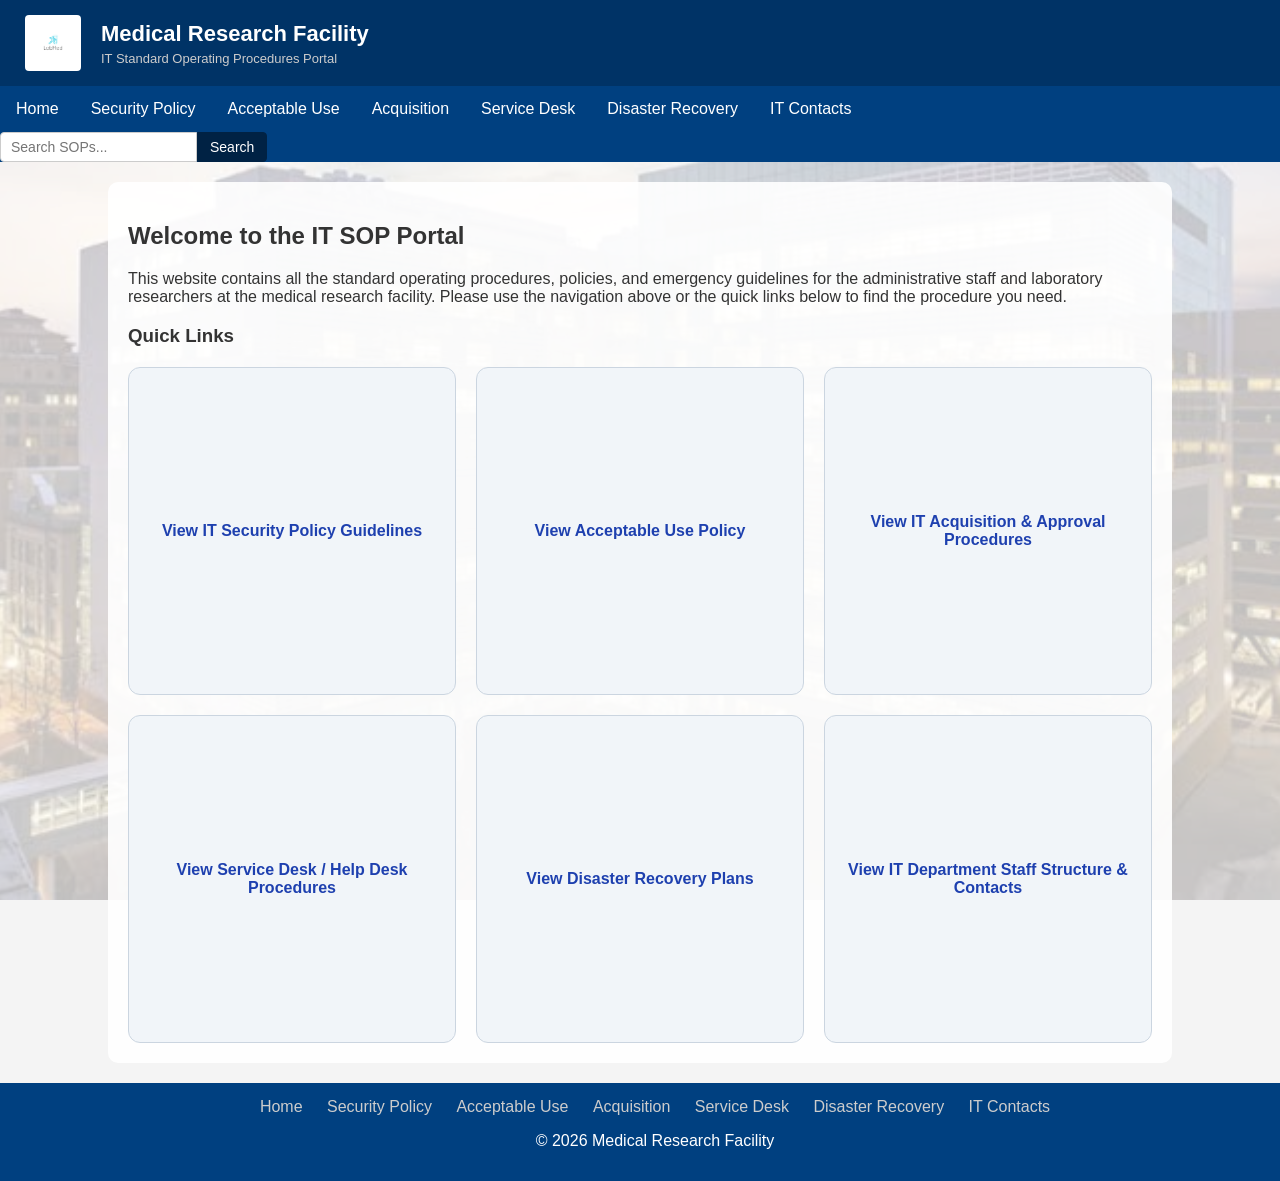
<file: index.html>
<!DOCTYPE html>
<html>
<head>
    <meta charset="utf-8">
    <meta name="viewport" content="width=device-width, initial-scale=1">
    <title>Medical Research Facility - IT SOP Portal</title>
    <link rel="stylesheet" href="styles.css">
    <style>
.quick-links-grid {
  display: grid;
  grid-template-columns: repeat(3, 1fr);
  gap: 20px;
  margin-top: 20px;
}
.link-card {
  aspect-ratio: 1 / 1;
  background: #f1f5f9;
  border: 1px solid #cbd5e0;
  border-radius: 12px;
  display: flex;
  align-items: center;
  justify-content: center;
  text-align: center;
  padding: 20px;
  text-decoration: none;
  color: #1e40af;
  font-weight: bold;
  transition: 0.3s ease;
}
.link-card:hover {
  background: #1e40af;
  color: white;
  filter: brightness(0.8);
  opacity: 0.8;
}
</style>
</head>
<body>

   <header>
        <img src="images/logo.png" alt="LabMed Logo" class="site-logo">
        <div class="header-text">
            <h1>Medical Research Facility</h1>
            <p>IT Standard Operating Procedures Portal</p>
        </div>
    </header>

   <nav>
    <input type="checkbox" id="menu-btn" class="menu-btn">
    <label for="menu-btn" class="menu-icon">&#9776; Menu</label>
    <ul>
        <li><a href="index.html">Home</a></li>
        <li><a href="security.html">Security Policy</a></li>
        <li><a href="acceptable-use.html">Acceptable Use</a></li>
        <li><a href="acquisition.html">Acquisition</a></li>
        <li><a href="helpdesk.html">Service Desk</a></li>
        <li><a href="disaster-recovery.html">Disaster Recovery</a></li>
        <li><a href="contact.html">IT Contacts</a></li>
    </ul>
    <div class="search-form">
        <input type="text" placeholder="Search SOPs..." id="search-input">
        <button type="button">Search</button>
    </div>
</nav>

    <div class="container">
        <h2>Welcome to the IT SOP Portal</h2>
        <p>This website contains all the standard operating procedures, policies, and emergency guidelines for the administrative staff and laboratory researchers at the medical research facility. Please use the navigation above or the quick links below to find the procedure you need.</p>

        <h3>Quick Links</h3>
        <div class="quick-links-grid">
  <a href="security.html" class="link-card">
    <span>View IT Security Policy Guidelines</span>
  </a>
  <a href="acceptable-use.html" class="link-card">
    <span>View Acceptable Use Policy</span>
  </a>
  <a href="acquisition.html" class="link-card">
    <span>View IT Acquisition & Approval Procedures</span>
  </a>
  <a href="helpdesk.html" class="link-card">
    <span>View Service Desk / Help Desk Procedures</span>
  </a>
  <a href="disaster-recovery.html" class="link-card">
    <span>View Disaster Recovery Plans</span>
  </a>
  <a href="contact.html" class="link-card">
    <span>View IT Department Staff Structure & Contacts</span>
  </a>
</div>
    </div>

    <footer>
        <div class="footer-links">
            <a href="index.html">Home</a> 
            <a href="security.html">Security Policy</a> 
            <a href="acceptable-use.html">Acceptable Use</a> 
            <a href="acquisition.html">Acquisition</a> 
            <a href="helpdesk.html">Service Desk</a>
            <a href="disaster-recovery.html">Disaster Recovery</a>
            <a href="contact.html">IT Contacts</a>
        </div>
        <p>&copy; 2026 Medical Research Facility</p>
    </footer>

</body>
</html>
</file>
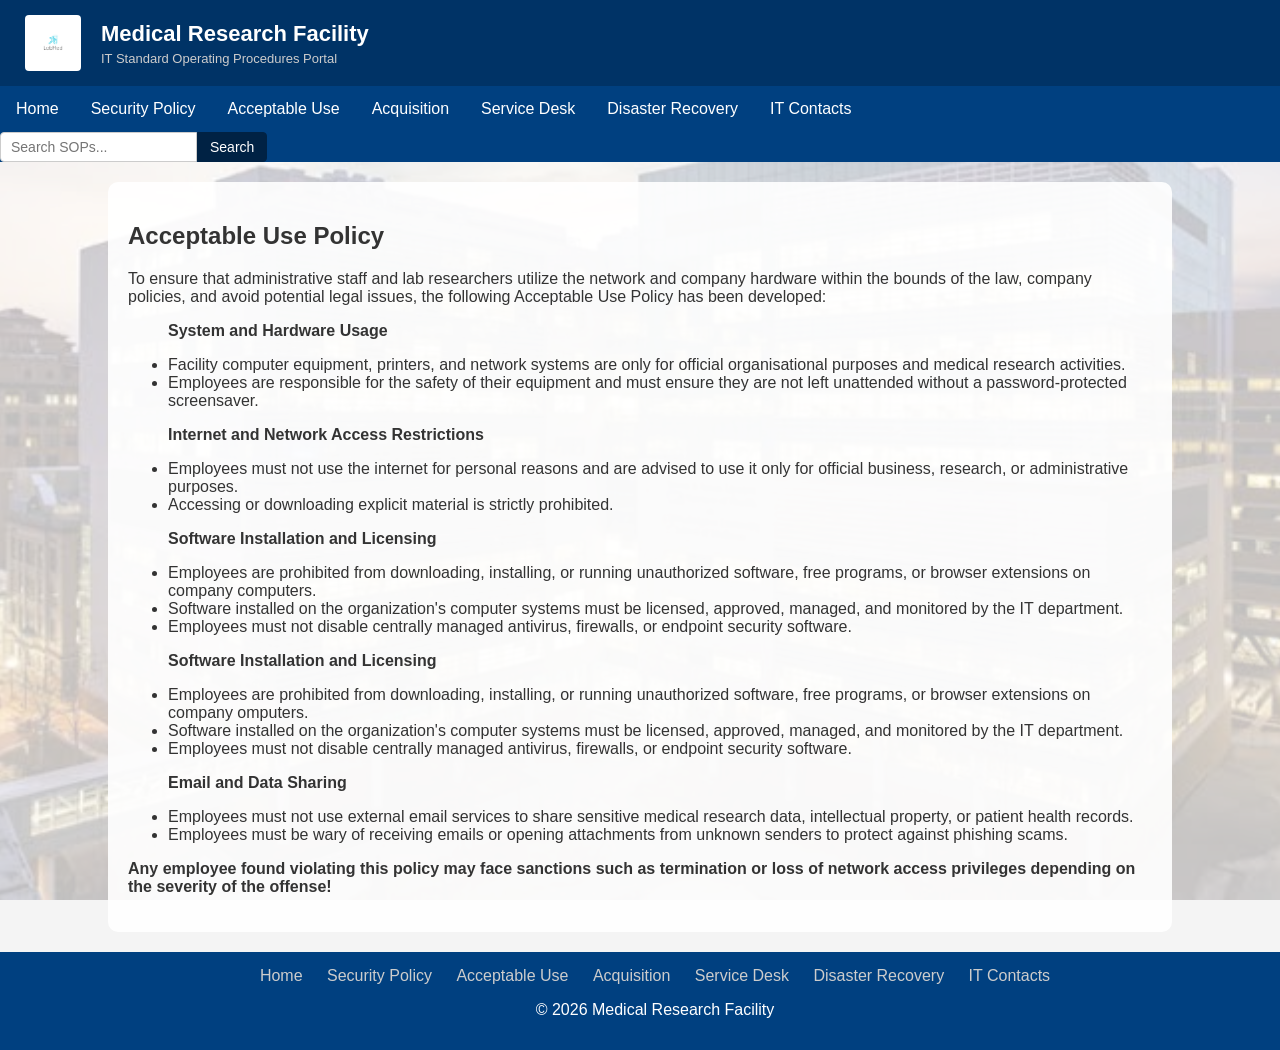
<file: acceptable-use.html>
<!DOCTYPE html>
<html>
<head>
    <meta charset="utf-8">
    <meta name="viewport" content="width=device-width, initial-scale=1">
    <title>Acceptable Use Policy - Medical Research Facility</title>
    <link rel="stylesheet" href="styles.css">
</head>
<body>

    <header>
        <img src="images/logo.png" alt="LabMed Logo" class="site-logo">
        <div class="header-text">
            <h1>Medical Research Facility</h1>
            <p>IT Standard Operating Procedures Portal</p>
        </div>
    </header>

    <nav>
    <input type="checkbox" id="menu-btn" class="menu-btn">
    <label for="menu-btn" class="menu-icon">&#9776; Menu</label>
    <ul>
        <li><a href="index.html">Home</a></li>
        <li><a href="security.html">Security Policy</a></li>
        <li><a href="acceptable-use.html">Acceptable Use</a></li>
        <li><a href="acquisition.html">Acquisition</a></li>
        <li><a href="helpdesk.html">Service Desk</a></li>
        <li><a href="disaster-recovery.html">Disaster Recovery</a></li>
        <li><a href="contact.html">IT Contacts</a></li>
    </ul>
    <div class="search-form">
        <input type="text" placeholder="Search SOPs..." id="search-input">
        <button type="button">Search</button>
    </div>
</nav>

    <div class="container">
        <h2>Acceptable Use Policy</h2>
        <p>To ensure that administrative staff and lab researchers utilize the network and company hardware within the bounds of the law, company policies, and avoid potential legal issues, the following Acceptable Use Policy has been developed:</p>

        <ul>
            <p><b>System and Hardware Usage</b></p>
            <li>Facility computer equipment, printers, and network systems are only for official organisational purposes and medical research activities.</li>
            <li>Employees are responsible for the safety of their equipment and must ensure they are not left unattended without a password-protected screensaver. </li>

            <p><b>Internet and Network Access Restrictions</b></p>
            <li>Employees must not use the internet for personal reasons and are advised to use it only for official business, research, or administrative purposes.</li>
            <li>Accessing or downloading explicit material is strictly prohibited.</li>

            <p><b>Software Installation and Licensing</b></p>
            <li>Employees are prohibited from downloading, installing, or running unauthorized software, free programs, or browser extensions on company computers. </li>
            <li>Software installed on the organization's computer systems must be licensed, approved, managed, and monitored by the IT department. </li>
            <li>Employees must not disable centrally managed antivirus, firewalls, or endpoint security software.</li>

            <p><b>Software Installation and Licensing </b></p>
            <li>Employees are prohibited from downloading, installing, or running unauthorized software, free programs, or browser extensions on company omputers. </li>
            <li>Software installed on the organization's computer systems must be licensed, approved, managed, and monitored by the IT department.</li>
            <li>Employees must not disable centrally managed antivirus, firewalls, or endpoint security software.</li>

            <p><b>Email and Data Sharing </b></p>
            <li>Employees must not use external email services to share sensitive medical research data, intellectual property, or patient health records.</li>
            <li>Employees must be wary of receiving emails or opening attachments from unknown senders to protect against phishing scams.</li>
        </ul>

        <p><b>Any employee found violating this policy may face sanctions such as termination or loss of network access privileges depending on the severity of the offense! 
</b></p>
    </div>

    <footer>
        <div class="footer-links">
            <a href="index.html">Home</a>
            <a href="security.html">Security Policy</a>
            <a href="acceptable-use.html">Acceptable Use</a> 
            <a href="acquisition.html">Acquisition</a> 
            <a href="helpdesk.html">Service Desk</a>
            <a href="disaster-recovery.html">Disaster Recovery</a>
            <a href="contact.html">IT Contacts</a>
        </div>
        <p>&copy; 2026 Medical Research Facility</p>
    </footer>

</body>
</html>
</file>
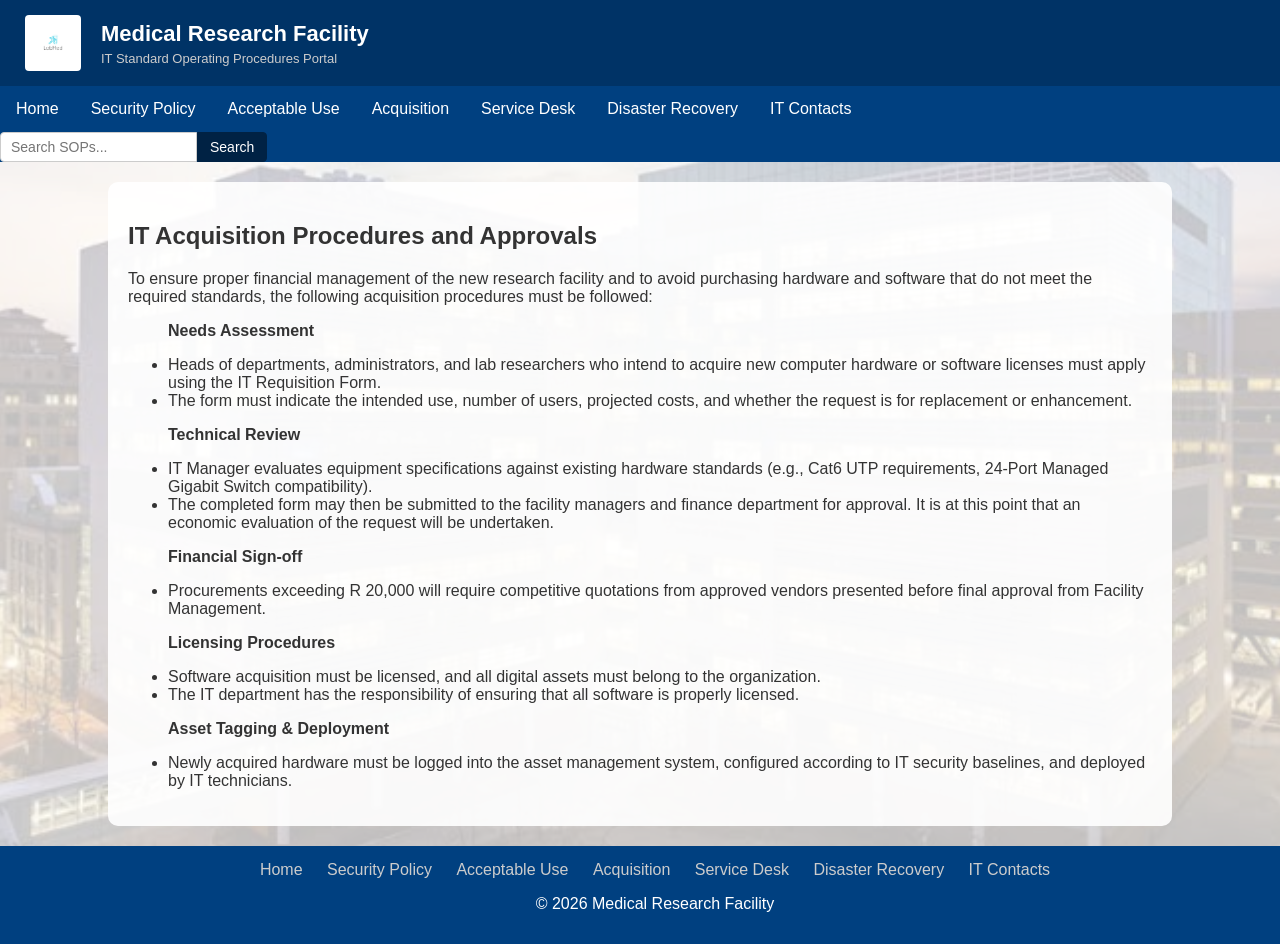
<file: acquisition.html>
<!DOCTYPE html>
<html>
<head>
    <meta charset="utf-8">
    <meta name="viewport" content="width=device-width, initial-scale=1">
    <title>IT Acquisition Procedures - Medical Research Facility</title>
    <link rel="stylesheet" href="styles.css">
</head>
<body>

    <header>
        <img src="images/logo.png" alt="LabMed Logo" class="site-logo">
        <div class="header-text">
            <h1>Medical Research Facility</h1>
            <p>IT Standard Operating Procedures Portal</p>
        </div>
    </header>

    <nav>
    <input type="checkbox" id="menu-btn" class="menu-btn">
    <label for="menu-btn" class="menu-icon">&#9776; Menu</label>
    <ul>
        <li><a href="index.html">Home</a></li>
        <li><a href="security.html">Security Policy</a></li>
        <li><a href="acceptable-use.html">Acceptable Use</a></li>
        <li><a href="acquisition.html">Acquisition</a></li>
        <li><a href="helpdesk.html">Service Desk</a></li>
        <li><a href="disaster-recovery.html">Disaster Recovery</a></li>
        <li><a href="contact.html">IT Contacts</a></li>
    </ul>
    <div class="search-form">
        <input type="text" placeholder="Search SOPs..." id="search-input">
        <button type="button">Search</button>
    </div>
</nav>

    <div class="container">
        <h2>IT Acquisition Procedures and Approvals</h2>
        <p>To ensure proper financial management of the new research facility and to avoid purchasing hardware and software that do not meet the required standards, the following acquisition procedures must be followed: </p>

        <ul>
         <p><b>Needs Assessment</b></p> 
         <li>Heads of departments, administrators, and lab researchers who intend to acquire new computer hardware or software licenses must apply using the IT Requisition Form.</li>
         <li>The form must indicate the intended use, number of users, projected costs, and whether the request is for replacement or enhancement.</li>

         <p><b>Technical Review</b></p>
         <li>IT Manager evaluates equipment specifications against existing hardware standards (e.g., Cat6 UTP requirements, 24-Port Managed Gigabit Switch compatibility).
         <li>The completed form may then be submitted to the facility managers and finance department for approval. It is at this point that an economic evaluation of the request will be undertaken.</li>

         <p><b>Financial Sign-off</b></p>
         <li>Procurements exceeding R 20,000 will require competitive quotations from approved vendors presented before final approval from Facility Management.</li>

         <p><b>Licensing Procedures</b></p>
         <li>Software acquisition must be licensed, and all digital assets must belong to the organization.</li>
         <li>The IT department has the responsibility of ensuring that all software is properly licensed.</li>

         <p><b>Asset Tagging & Deployment</b></p>
         <li>Newly acquired hardware must be logged into the asset management system, configured according to IT security baselines, and deployed by IT technicians.</li>
        </ul>
    </div>

    <footer>
        <div class="footer-links">
            <a href="index.html">Home</a> 
            <a href="security.html">Security Policy</a> 
            <a href="acceptable-use.html">Acceptable Use</a> 
            <a href="acquisition.html">Acquisition</a> 
            <a href="helpdesk.html">Service Desk</a> 
            <a href="disaster-recovery.html">Disaster Recovery</a>
            <a href="contact.html">IT Contacts</a>
        </div>
        <p>&copy; 2026 Medical Research Facility</p>
    </footer>

</body>
</html>
</file>
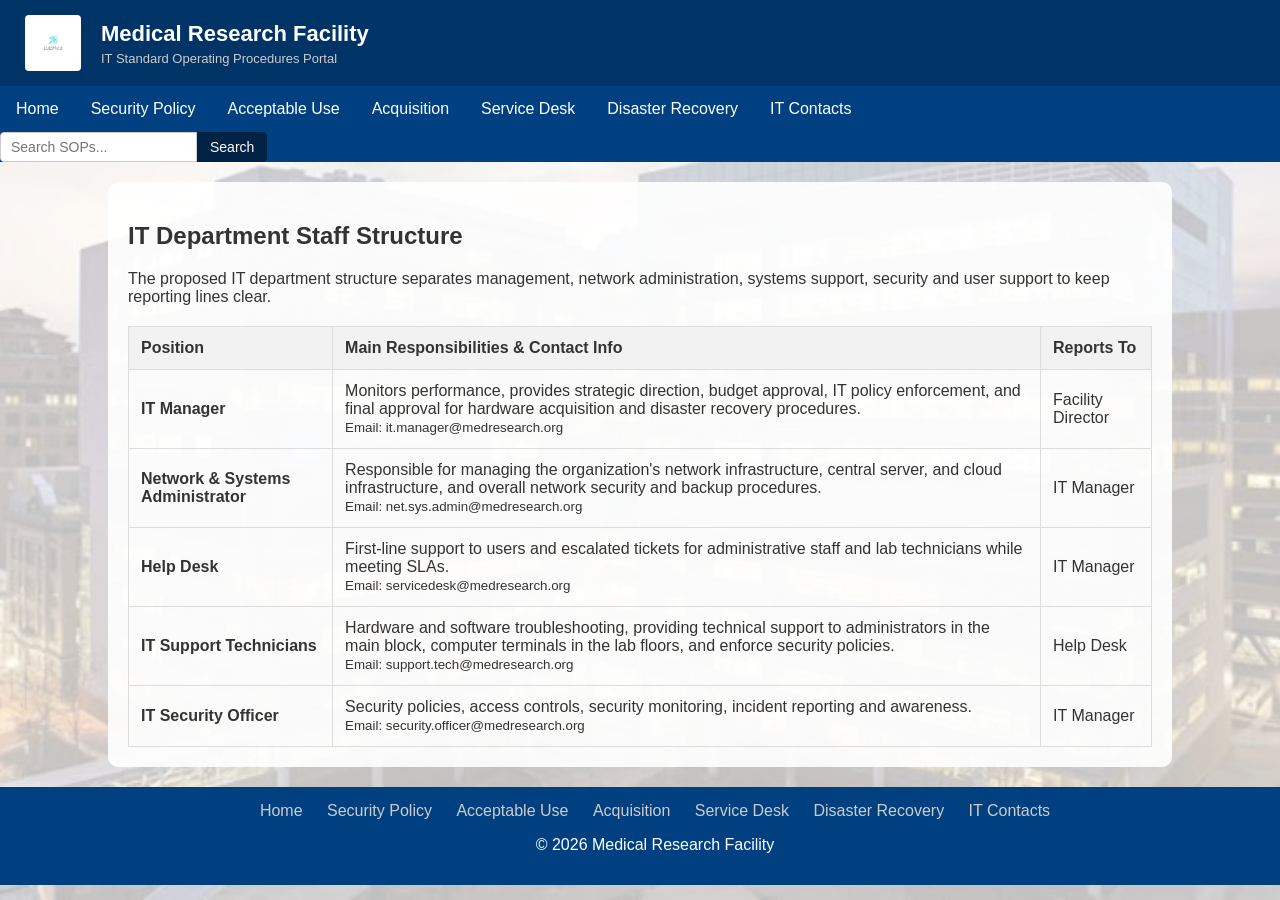
<file: contact.html>
<!DOCTYPE html>
<html>
<head>
    <meta charset="utf-8">
    <meta name="viewport" content="width=device-width, initial-scale=1">
    <title>IT Contacts - Medical Research Facility</title>
    <link rel="stylesheet" href="styles.css">
</head>
<body>

   <header>
        <img src="images/logo.png" alt="LabMed Logo" class="site-logo">
        <div class="header-text">
            <h1>Medical Research Facility</h1>
            <p>IT Standard Operating Procedures Portal</p>
        </div>
    </header>

     <nav>
    <input type="checkbox" id="menu-btn" class="menu-btn">
    <label for="menu-btn" class="menu-icon">&#9776; Menu</label>
    <ul>
        <li><a href="index.html">Home</a></li>
        <li><a href="security.html">Security Policy</a></li>
        <li><a href="acceptable-use.html">Acceptable Use</a></li>
        <li><a href="acquisition.html">Acquisition</a></li>
        <li><a href="helpdesk.html">Service Desk</a></li>
        <li><a href="disaster-recovery.html">Disaster Recovery</a></li>
        <li><a href="contact.html">IT Contacts</a></li>
    </ul>
    <div class="search-form">
        <input type="text" placeholder="Search SOPs..." id="search-input">
        <button type="button">Search</button>
    </div>
</nav>

    <div class="container">
        <h2>IT Department Staff Structure</h2>
        <p>The proposed IT department structure separates management, network administration, systems support, security and user support to keep reporting lines clear.</p>

        <table>
            <tr>
                <th>Position</th>
                <th>Main Responsibilities & Contact Info</th>
                <th>Reports To</th>
            </tr>
            <tr>
                <td><b>IT Manager</b></td>
                <td>
                    Monitors performance, provides strategic direction, budget approval, IT policy enforcement, and final approval for hardware acquisition and disaster recovery procedures.<br>
                    <small>Email: it.manager@medresearch.org</small>
                </td>
                <td>Facility Director</td>
            </tr>
            <tr>
                <td><b>Network & Systems Administrator</b></td>
                <td>
                    Responsible for managing the organization's network infrastructure, central server, and cloud infrastructure, and overall network security and backup procedures.<br>
                    <small>Email: net.sys.admin@medresearch.org</small>
                </td>
                <td>IT Manager</td>
            </tr>
            <tr>
                <td><b>Help Desk</b></td>
                <td>
                    First-line support to users and escalated tickets for administrative staff and lab technicians while meeting SLAs.<br>
                    <small>Email: servicedesk@medresearch.org</small>
                </td>
                <td>IT Manager</td>
            </tr>
            <tr>
                <td><b>IT Support Technicians</b></td>
                <td>
                    Hardware and software troubleshooting, providing technical support to administrators in the main block, computer terminals in the lab floors, and enforce security policies.<br>
                    <small>Email: support.tech@medresearch.org</small>
                </td>
                <td>Help Desk</td>
            </tr>
            <tr>
                <td><b>IT Security Officer</b></td>
                <td>
                    Security policies, access controls, security monitoring, incident reporting and awareness.<br>
                    <small>Email: security.officer@medresearch.org</small>
                </td>
                <td>IT Manager</td>
            </tr>
        </table>
    </div>

    <footer>
        <div class="footer-links">
            <a href="index.html">Home</a> 
            <a href="security.html">Security Policy</a> 
            <a href="acceptable-use.html">Acceptable Use</a> 
            <a href="acquisition.html">Acquisition</a> 
            <a href="helpdesk.html">Service Desk</a> 
            <a href="disaster-recovery.html">Disaster Recovery</a> 
            <a href="contact.html">IT Contacts</a>
        </div>
        <p>&copy; 2026 Medical Research Facility</p>
    </footer>

</body>
</html>
</file>
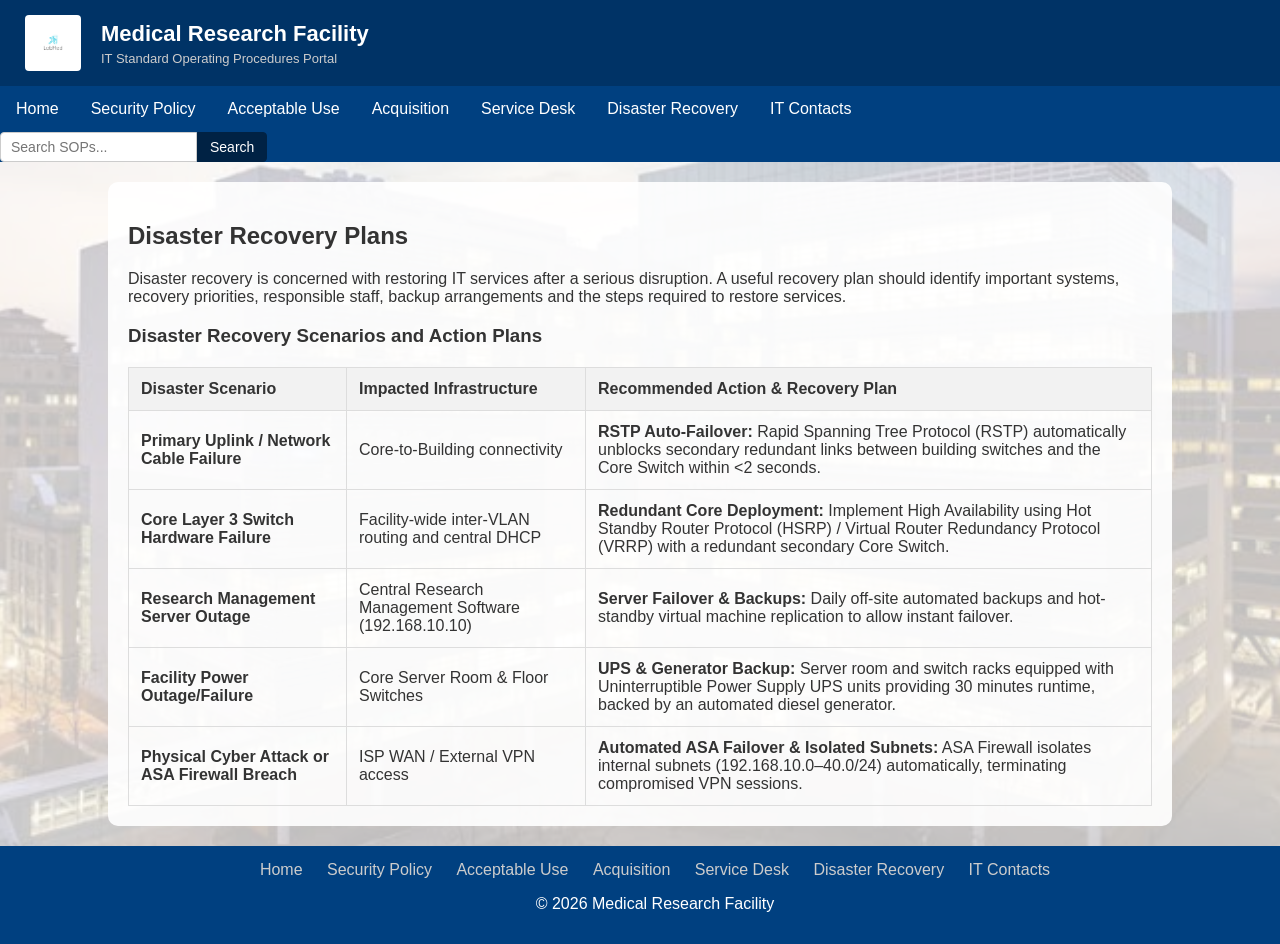
<file: disaster-recovery.html>
<!DOCTYPE html>
<html>
<head>
    <meta charset="utf-8">
    <meta name="viewport" content="width=device-width, initial-scale=1">
    <title>Disaster Recovery Plans - Medical Research Facility</title>
    <link rel="stylesheet" href="styles.css">
</head>
<body>

    <header>
        <img src="images/logo.png" alt="LabMed Logo" class="site-logo">
        <div class="header-text">
            <h1>Medical Research Facility</h1>
            <p>IT Standard Operating Procedures Portal</p>
        </div>
    </header>

    <nav>
    <input type="checkbox" id="menu-btn" class="menu-btn">
    <label for="menu-btn" class="menu-icon">&#9776; Menu</label>
    <ul>
        <li><a href="index.html">Home</a></li>
        <li><a href="security.html">Security Policy</a></li>
        <li><a href="acceptable-use.html">Acceptable Use</a></li>
        <li><a href="acquisition.html">Acquisition</a></li>
        <li><a href="helpdesk.html">Service Desk</a></li>
        <li><a href="disaster-recovery.html">Disaster Recovery</a></li>
        <li><a href="contact.html">IT Contacts</a></li>
    </ul>
    <div class="search-form">
        <input type="text" placeholder="Search SOPs..." id="search-input">
        <button type="button">Search</button>
    </div>
</nav>

    <div class="container">
        <h2>Disaster Recovery Plans</h2>
        <p>Disaster recovery is concerned with restoring IT services after a serious disruption. A useful recovery plan should identify important systems, recovery priorities, responsible staff, backup arrangements and the steps required to restore services.</p>
        </ul>

       <h3>Disaster Recovery Scenarios and Action Plans</h3>
        <table>
            <tr>
                <th>Disaster Scenario</th>
                <th>Impacted Infrastructure</th>
                <th>Recommended Action & Recovery Plan</th>
            </tr>
            <tr>
                <td><b>Primary Uplink / Network Cable Failure</b></td>
                <td>Core-to-Building connectivity</td>
                <td><b>RSTP Auto-Failover:</b> Rapid Spanning Tree Protocol (RSTP) automatically unblocks secondary redundant links between building switches and the Core Switch within &lt;2 seconds.</td>
            </tr>
            <tr>
                <td><b>Core Layer 3 Switch Hardware Failure</b></td>
                <td>Facility-wide inter-VLAN routing and central DHCP</td>
                <td><strong>Redundant Core Deployment:</strong> Implement High Availability using Hot Standby Router Protocol (HSRP) / Virtual Router Redundancy Protocol (VRRP) with a redundant secondary Core Switch.</td>
            </tr>
            <tr>
                <td><b>Research Management Server Outage</b></td>
                <td>Central Research Management Software (192.168.10.10)</td>
                <td><b>Server Failover & Backups:</b> Daily off-site automated backups and hot-standby virtual machine replication to allow instant failover.</td>
            </tr>
            <tr>
                <td><b>Facility Power Outage/Failure</b></td>
                <td>Core Server Room & Floor Switches</td>
                <td><b>UPS & Generator Backup:</b> Server room and switch racks equipped with Uninterruptible Power Supply UPS units providing 30 minutes runtime, backed by an automated diesel generator.</td>
            </tr>
            <tr>
                <td><b>Physical Cyber Attack or ASA Firewall Breach</b></td>
                <td>ISP WAN / External VPN access</td>
                <td><b>Automated ASA Failover & Isolated Subnets:</b> ASA Firewall isolates internal subnets (192.168.10.0–40.0/24) automatically, terminating compromised VPN sessions.</td>
            </tr>
        </table>
    </div>

    <footer>
        <div class="footer-links">
            <a href="index.html">Home</a> 
            <a href="security.html">Security Policy</a>
            <a href="acceptable-use.html">Acceptable Use</a> 
            <a href="acquisition.html">Acquisition</a>
            <a href="helpdesk.html">Service Desk</a>
            <a href="disaster-recovery.html">Disaster Recovery</a>
            <a href="contact.html">IT Contacts</a>
        </div>
        <p>&copy; 2026 Medical Research Facility</p>
    </footer>

</body>
</html>
</file>
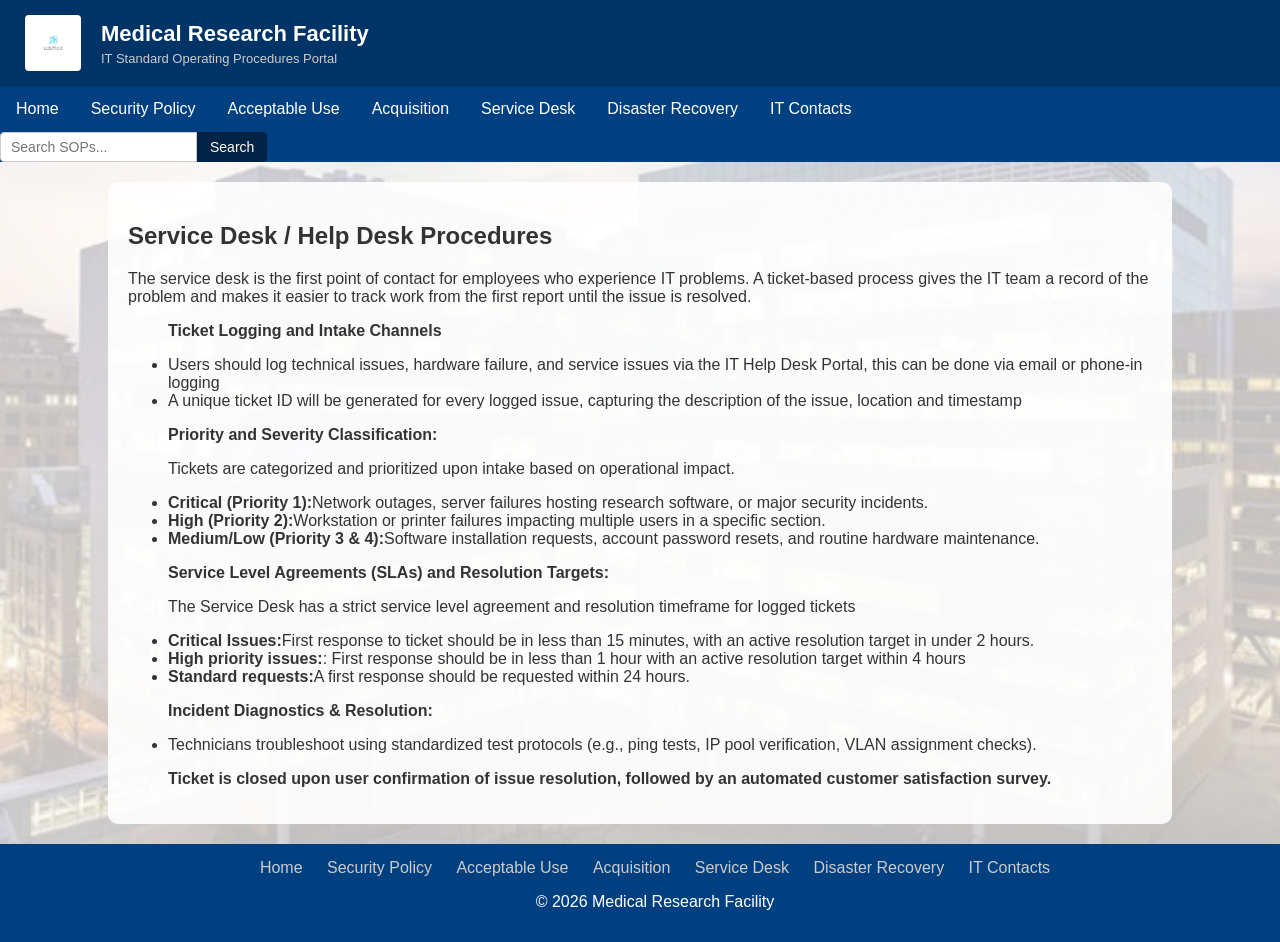
<file: helpdesk.html>
<!DOCTYPE html>
<html>
<head>
    <meta charset="utf-8">
    <meta name="viewport" content="width=device-width, initial-scale=1">
    <title>Service Desk Procedures - Medical Research Facility</title>
    <link rel="stylesheet" href="styles.css">
</head>
<body>

    <header>
        <img src="images/logo.png" alt="LabMed Logo" class="site-logo">
        <div class="header-text">
            <h1>Medical Research Facility</h1>
            <p>IT Standard Operating Procedures Portal</p>
        </div>
    </header>

    <nav>
    <input type="checkbox" id="menu-btn" class="menu-btn">
    <label for="menu-btn" class="menu-icon">&#9776; Menu</label>
    <ul>
        <li><a href="index.html">Home</a></li>
        <li><a href="security.html">Security Policy</a></li>
        <li><a href="acceptable-use.html">Acceptable Use</a></li>
        <li><a href="acquisition.html">Acquisition</a></li>
        <li><a href="helpdesk.html">Service Desk</a></li>
        <li><a href="disaster-recovery.html">Disaster Recovery</a></li>
        <li><a href="contact.html">IT Contacts</a></li>
    </ul>
    <div class="search-form">
        <input type="text" placeholder="Search SOPs..." id="search-input">
        <button type="button">Search</button>
    </div>
</nav>

    <div class="container">
        <h2>Service Desk / Help Desk Procedures</h2>
        <p>The service desk is the first point of contact for employees who experience IT problems. A ticket-based process gives the IT team a record of the problem and makes it easier to track work from the first report until the issue is resolved.</p>

        <ul>
            <p><b>Ticket Logging and Intake Channels</b></p>
            <li>Users should log technical issues, hardware failure, and service issues via the IT Help Desk Portal, this can be done via email or phone-in logging</li>
            <li>A unique ticket ID will be generated for every logged issue, capturing the description of the issue, location and timestamp</li>
           
            <p><b>Priority and Severity Classification:</b></p> 
            <p>Tickets are categorized and prioritized upon intake based on operational impact.</p>
            <li><b>Critical (Priority 1):</b>Network outages, server failures hosting research software, or major security incidents.</li>
            <li><b>High (Priority 2):</b>Workstation or printer failures impacting multiple users in a specific section.</li>
            <li><b>Medium/Low (Priority 3 & 4):</b>Software installation requests, account password resets, and routine hardware maintenance.</li>

            <p><b>Service Level Agreements (SLAs) and Resolution Targets:</b></p>
            <p>The Service Desk has a strict service level agreement and resolution timeframe for logged tickets</p>
            <li><b>Critical Issues:</b>First response to ticket should be in less than 15 minutes, with an active resolution target in under 2 hours.</li>
            <li><b>High priority issues:</b>: First response should be in less than 1 hour with an active resolution target within 4 hours</li>
            <li><b>Standard requests:</b>A first response should be requested within 24 hours.</li>

            <p><b>Incident Diagnostics & Resolution:</b></p>
            <li>Technicians troubleshoot using standardized test protocols (e.g., ping tests, IP pool verification, VLAN assignment checks).</li>

            <p><b>Ticket is closed upon user confirmation of issue resolution, followed by an automated customer satisfaction survey.</b></p>
        </ul>

        
    </div>

    <footer>
        <div class="footer-links">
            <a href="index.html">Home</a>
            <a href="security.html">Security Policy</a> 
            <a href="acceptable-use.html">Acceptable Use</a> 
            <a href="acquisition.html">Acquisition</a>
            <a href="helpdesk.html">Service Desk</a>
            <a href="disaster-recovery.html">Disaster Recovery</a>
            <a href="contact.html">IT Contacts</a>
        </div>
        <p>&copy; 2026 Medical Research Facility</p>
    </footer>

</body>
</html>
</file>
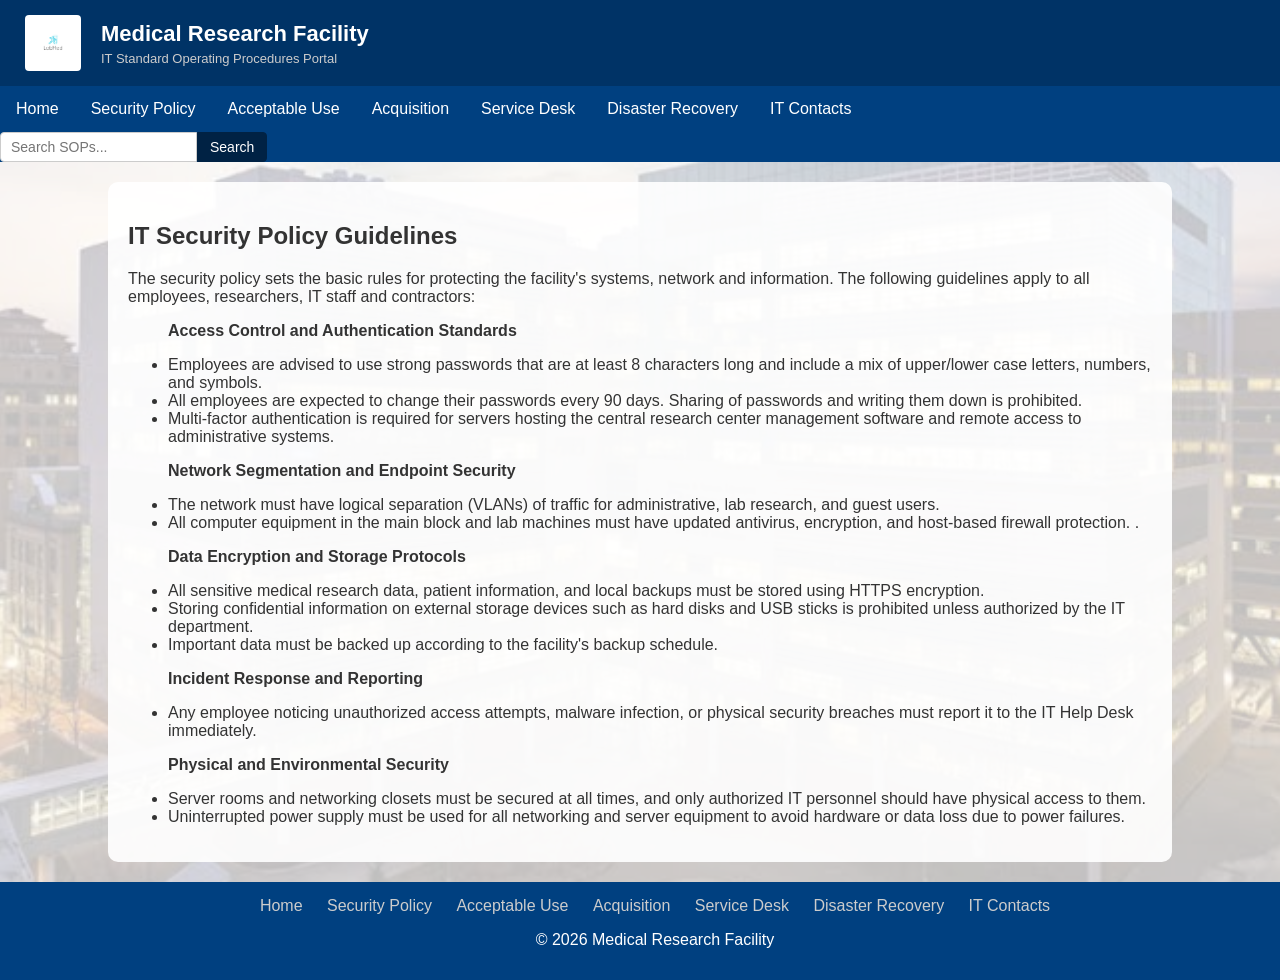
<file: security.html>
<!DOCTYPE html>
<html>
<head>
    <meta charset="utf-8">
    <meta name="viewport" content="width=device-width, initial-scale=1">
    <title>IT Security Policy - Medical Research Facility</title>
    <link rel="stylesheet" href="styles.css">
</head>
<body>

    <header>
        <img src="images/logo.png" alt="LabMed Logo" class="site-logo">
        <div class="header-text">
            <h1>Medical Research Facility</h1>
            <p>IT Standard Operating Procedures Portal</p>
        </div>
    </header>

    <nav>
    <input type="checkbox" id="menu-btn" class="menu-btn">
    <label for="menu-btn" class="menu-icon">&#9776; Menu</label>
    <ul>
        <li><a href="index.html">Home</a></li>
        <li><a href="security.html">Security Policy</a></li>
        <li><a href="acceptable-use.html">Acceptable Use</a></li>
        <li><a href="acquisition.html">Acquisition</a></li>
        <li><a href="helpdesk.html">Service Desk</a></li>
        <li><a href="disaster-recovery.html">Disaster Recovery</a></li>
        <li><a href="contact.html">IT Contacts</a></li>
    </ul>
    <div class="search-form">
        <input type="text" placeholder="Search SOPs..." id="search-input">
        <button type="button">Search</button>
    </div>
</nav>

    <div class="container">
        <h2>IT Security Policy Guidelines</h2>
        <p>The security policy sets the basic rules for protecting the facility's systems, network and information. The following guidelines apply to all employees, researchers, IT staff and contractors:</p>

        <ul>
            <p><b>Access Control and Authentication Standards</b></p>
            <li>Employees are advised to use strong passwords that are at least 8 characters long and include a mix of upper/lower case letters, numbers, and symbols.</li>
            <li>All employees are expected to change their passwords every 90 days. Sharing of passwords and writing them down is prohibited. </li>
            <li>Multi-factor authentication is required for servers hosting the central research center management software and remote access to administrative systems. </li>
            
            <p><b>Network Segmentation and Endpoint Security</b></p>
            <li>The network must have logical separation (VLANs) of traffic for administrative, lab research, and guest users. </li>
            <li>All computer equipment in the main block and lab machines must have updated antivirus, encryption, and host-based firewall protection. .</li>

            <p><b>Data Encryption and Storage Protocols</b></p>
            <li>All sensitive medical research data, patient information, and local backups must be stored using HTTPS encryption.</li>
            <li>Storing confidential information on external storage devices such as hard disks and USB sticks is prohibited unless authorized by the IT department.</li>
            <li>Important data must be backed up according to the facility's backup schedule.</li>

            <p><b>Incident Response and Reporting</b></p>
            <li>Any employee noticing unauthorized access attempts, malware infection, or physical security breaches must report it to the IT Help Desk immediately.</li>

            <p><b>Physical and Environmental Security</b></p>
            <li>Server rooms and networking closets must be secured at all times, and only authorized IT personnel should have physical access to them.</li>
            <li>Uninterrupted power supply must be used for all networking and server equipment to avoid hardware or data loss due to power failures.</li>
        </ul>
    </div>

    <footer>
        <div class="footer-links">
            <a href="index.html">Home</a> 
            <a href="security.html">Security Policy</a> 
            <a href="acceptable-use.html">Acceptable Use</a> 
            <a href="acquisition.html">Acquisition</a> 
            <a href="helpdesk.html">Service Desk</a>
            <a href="disaster-recovery.html">Disaster Recovery</a> 
            <a href="contact.html">IT Contacts</a>
        </div>
        <p>&copy; 2026 Medical Research Facility</p>
    </footer>

</body>
</html>
</file>
<file: styles.css>
body {
    font-family: Arial, sans-serif;
    margin: 0;
    padding: 0;
    background-color: #f4f4f4;
    color: #333;
}

header {
    background: #020080;
    color: white;
    padding: 20px;
    text-align: center;
}

nav {
    background: #004080;
    position: relative;
}

nav ul {
    list-style-type: none;
    margin: 0;
    padding: 0;
    display: flex;
    flex-wrap: wrap;
}

nav ul li a {
    display: block;
    color: white;
    text-align: center;
    padding: 14px 16px;
    text-decoration: none;
}

nav ul li a:hover {
    background-color: #088a9b;
}

.container {
    width: 80%;
    margin: auto;
    overflow: hidden;
    padding: 20px;
    background: white;
    margin-top: 20px;
    margin-bottom: 20px;
}

footer {
    text-align: center;
    padding: 15px;
    background: #004080;
    color: white;
    position: relative;
    bottom: 0;
    width: 100%;
}

.footer-links {
    margin-bottom: 10px;
}

.footer-links a {
    color: #ccc;
    text-decoration: none;
    margin: 0 10px;
}

.footer-links a:hover {
    color: white;
}

table {
    width: 100%;
    border-collapse: collapse;
    margin-top: 20px;
}

table, th, td {
    border: 1px solid #ddd;
}

th, td {
    padding: 12px;
    text-align: left;
}

th {
    background-color: #f2f2f2;
}

.menu-btn, .menu-icon {
    display: none;
}

@media(max-width: 768px) {
    nav ul {
        display: none;
        flex-direction: column;
        width: 100%;
    }

    .menu-icon {
        display: block;
        cursor: pointer;
        padding: 15px;
        background: #004080;
        color: white;
        text-align: right;
        font-size: 20px;
    }

    .menu-btn:checked ~ ul {
        display: flex;
    }

    .container {
        width: 95%;
    }
}

body {
  background-image: url('images/background.jpg.jfif'); 
  background-size: cover;
  background-position: center;
  background-attachment: fixed;
  background-repeat: no-repeat;
  position: relative;
}

body::before {
  content: "";
  position: fixed;
  top: 0;
  left: 0;
  width: 100%;
  height: 100%;
  background: rgba(255,255,255,0.75);
  z-index: -1;
}

main, .container, section {
  background: rgba(255,255,255,0.9);
  border-radius: 10px;
  padding: 20px;
}

.search-form {
    display: flex;
    align-items: center;
    margin-left: auto;
    padding-right: 15px;
}

.search-form input[type="text"] {
    padding: 6px 10px;
    font-size: 14px;
    border: 1px solid #ccc;
    border-radius: 4px 0 0 4px;
    outline: none;
}

.search-form button {
    padding: 6px 12px;
    font-size: 14px;
    background-color: #002244;
    color: white;
    border: 1px solid #002244;
    border-radius: 0 4px 4px 0;
    cursor: pointer;
}

.search-form button:hover {
    background-color: #001122;
}

@media(max-width: 768px) {
    .search-form {
        width: 100%;
        padding: 10px;
        margin-left: 0;
        background: #003366;
    }
    .search-form input[type="text"] {
        width: 80%;
    }
}

header {
    background: #003366;
    color: white;
    padding: 15px 25px;
    display: flex;
    align-items: center;
    justify-content: flex-start;
    gap: 20px;
    text-align: left;
}

header img.site-logo {
    height: 50px; 
    width: auto;
    background-color: #ffffff;
    padding: 3px;
    border-radius: 4px;
}

.header-text h1 {
    margin: 0;
    font-size: 22px;
}

.header-text p {
    margin: 4px 0 0 0;
    font-size: 13px;
    color: #ccc;
}
</file>
